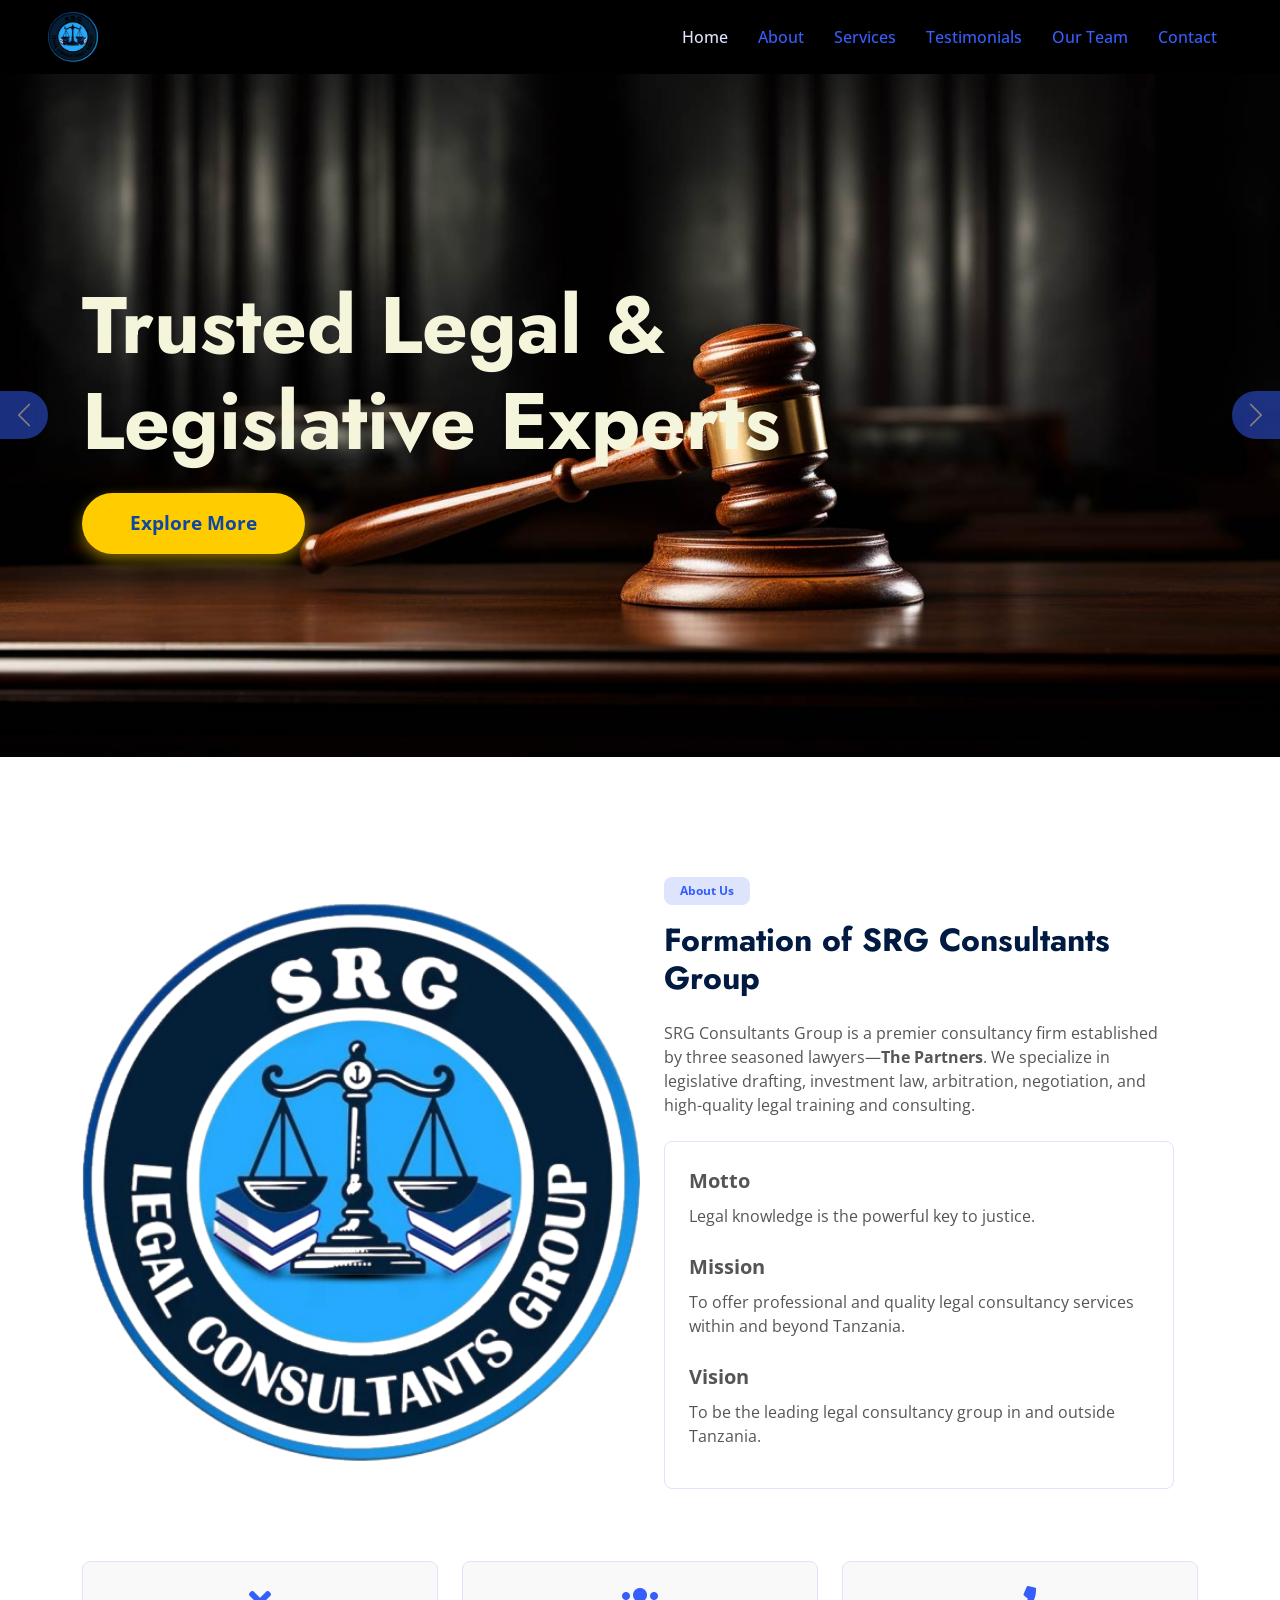
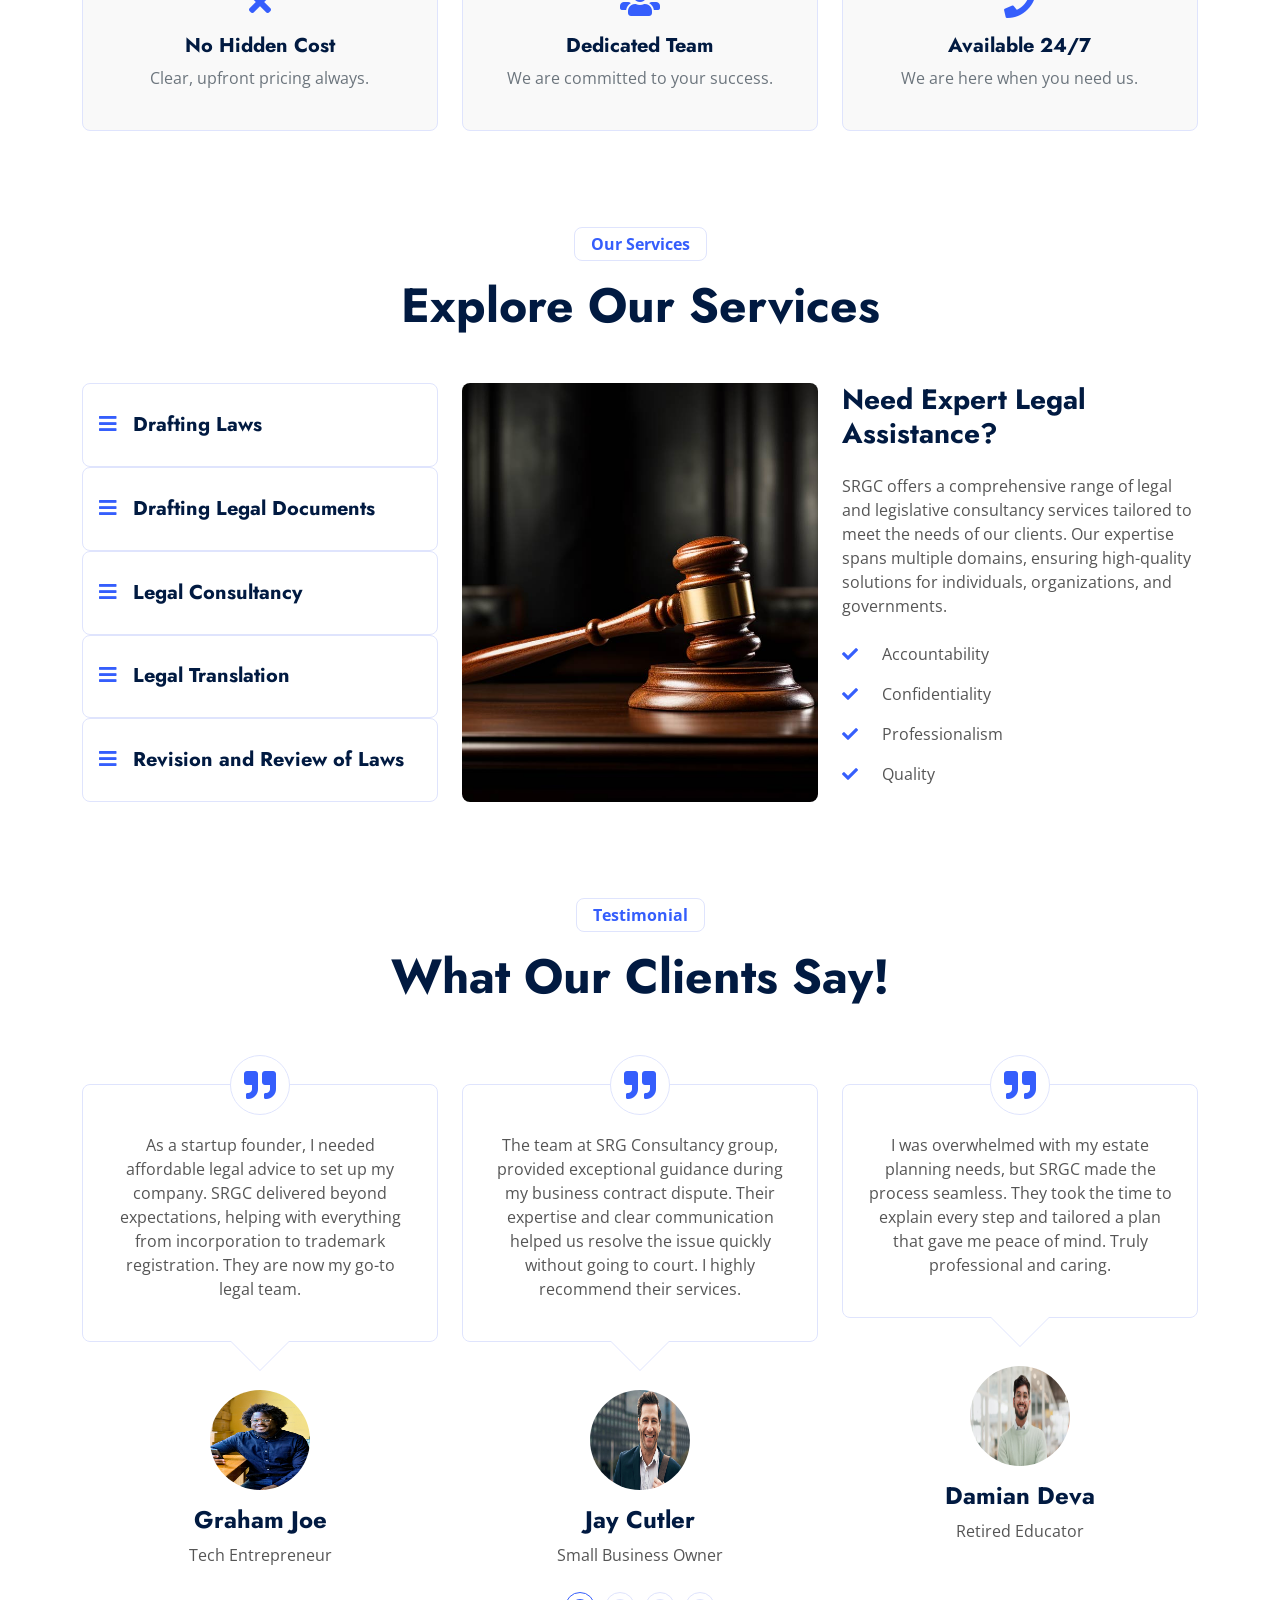
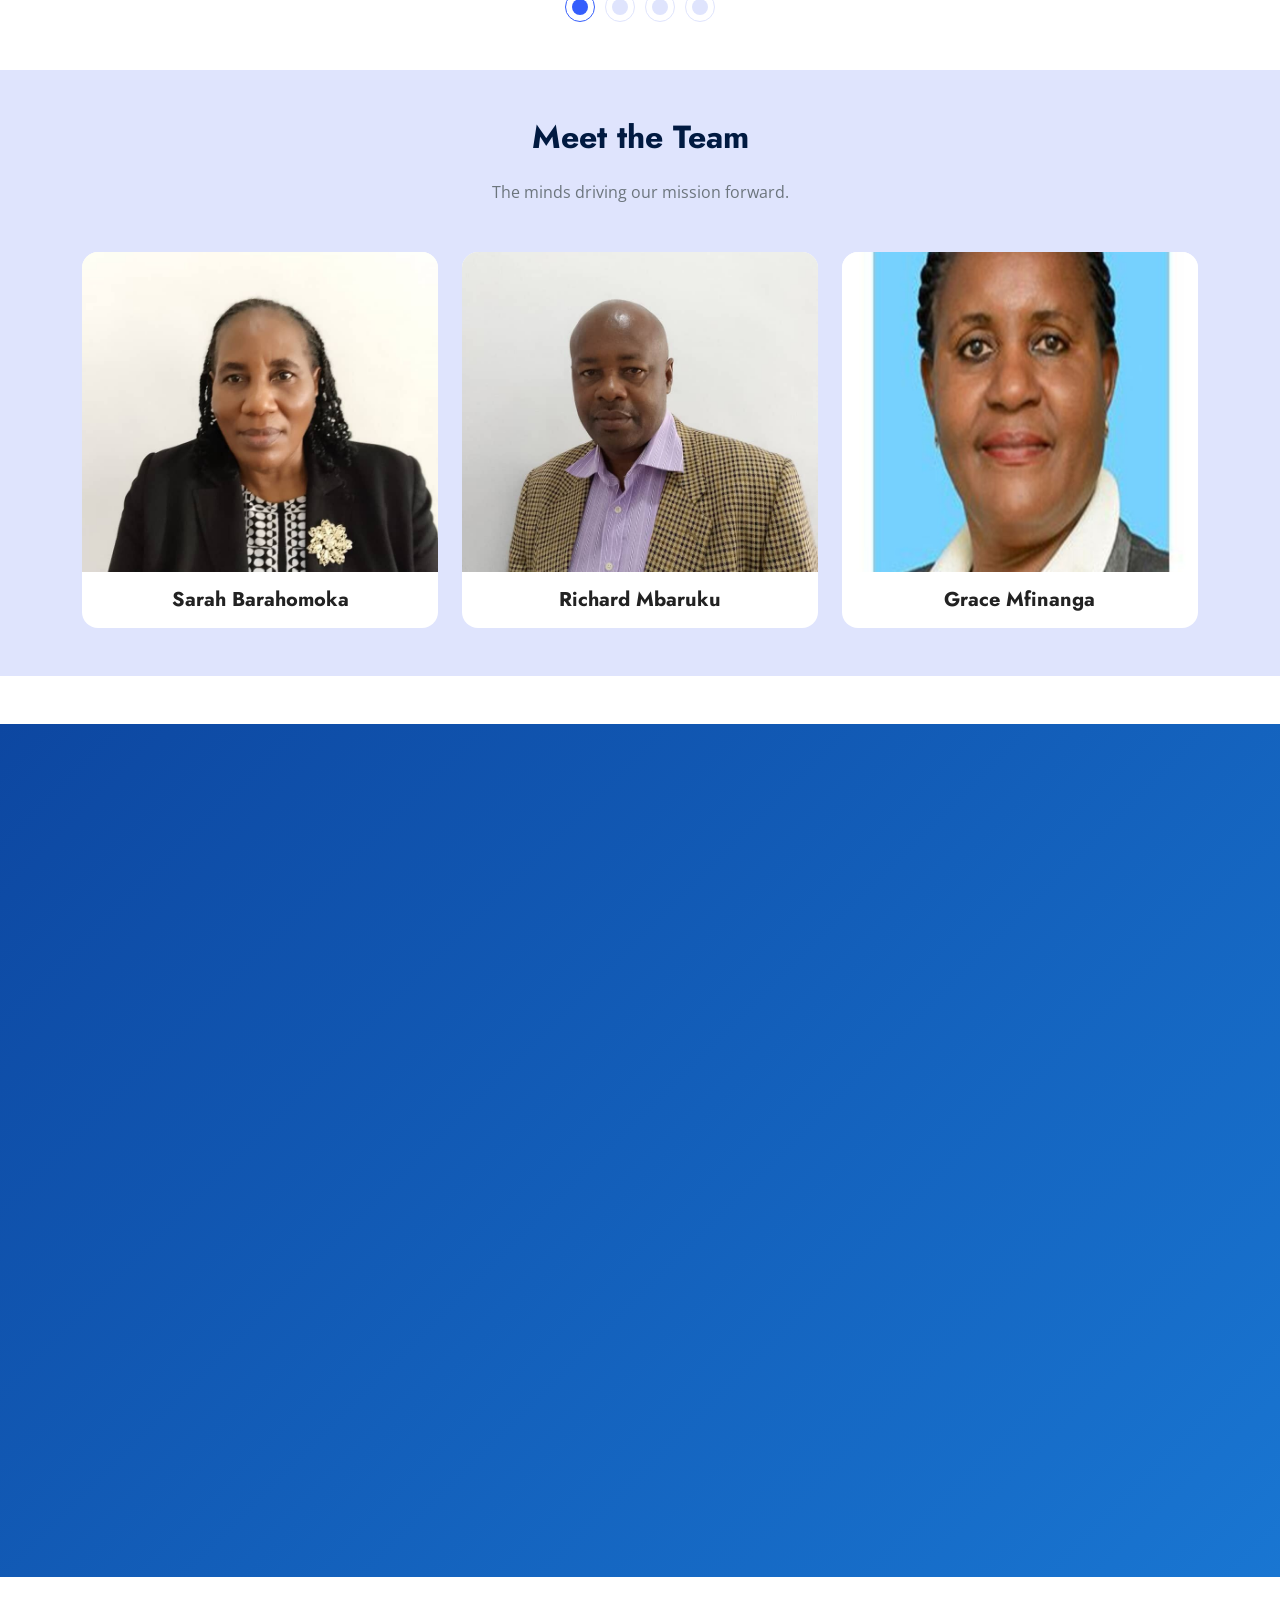
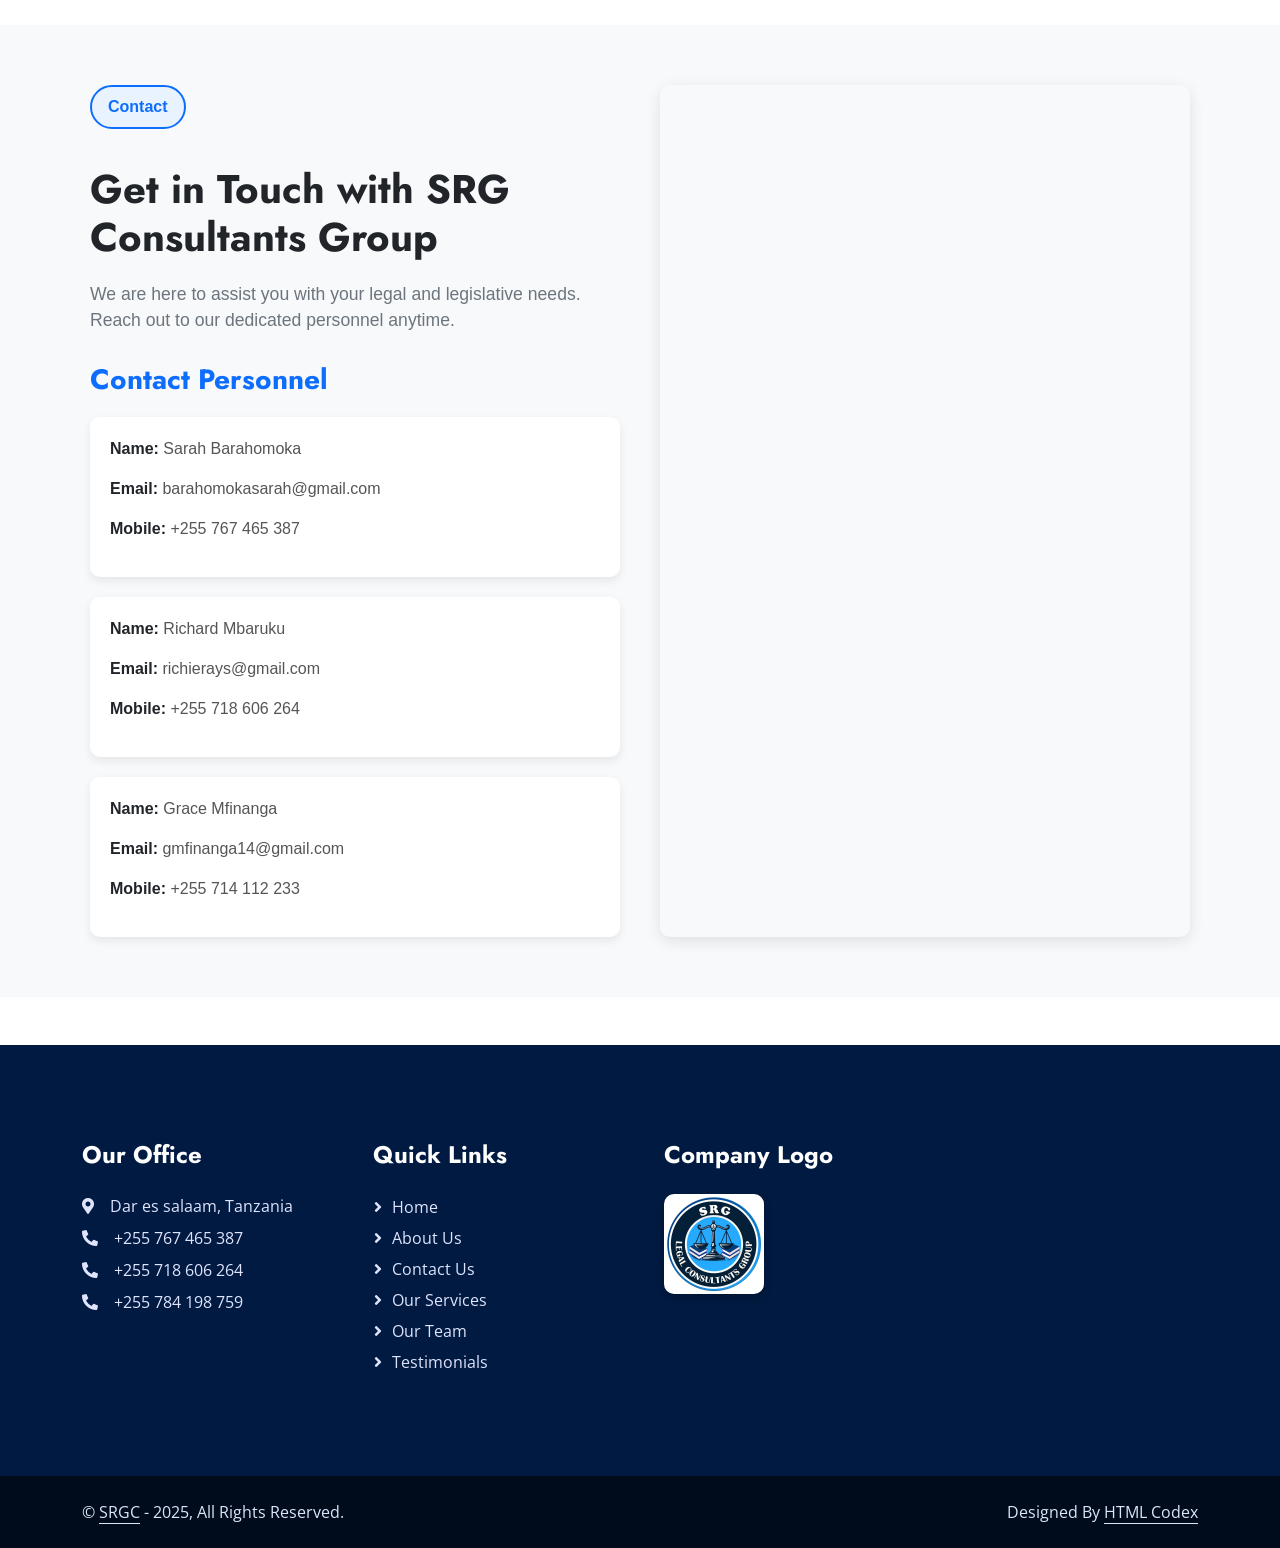
<file: index.html>
<!DOCTYPE html>
<html lang="en">

<head>
    <meta charset="utf-8">
    <title>SRGC</title>
    <meta content="width=device-width, initial-scale=1.0" name="viewport">
    <meta content="" name="keywords">
    <meta content="" name="description">

    <!-- Favicon -->
    <link href="img/favicon.ico" rel="icon">

    <!-- Google Web Fonts -->
    <link rel="preconnect" href="https://fonts.googleapis.com">
    <link rel="preconnect" href="https://fonts.gstatic.com" crossorigin>
    <link
        href="https://fonts.googleapis.com/css2?family=Jost:wght@500;600;700&family=Open+Sans:wght@400;500&display=swap"
        rel="stylesheet">

    <!-- Icon Font Stylesheet -->
    <link href="https://cdnjs.cloudflare.com/ajax/libs/font-awesome/5.10.0/css/all.min.css" rel="stylesheet">
    <link href="https://cdn.jsdelivr.net/npm/bootstrap-icons@1.4.1/font/bootstrap-icons.css" rel="stylesheet">

    <!-- Libraries Stylesheet -->
    <link href="lib/animate/animate.min.css" rel="stylesheet">
    <link href="lib/owlcarousel/assets/owl.carousel.min.css" rel="stylesheet">

    <!-- Customized Bootstrap Stylesheet -->
    <link href="css/bootstrap.min.css" rel="stylesheet">
    <script src="https://cdn.jsdelivr.net/npm/bootstrap@5.3.3/dist/js/bootstrap.bundle.min.js"></script>
    <script src="https://code.jquery.com/jquery-3.6.0.min.js"></script>

    <!-- Template Stylesheet -->
    <link href="css/style.css" rel="stylesheet">
</head>

<body>
    <!-- Spinner Start -->
    <div id="spinner"
        class="show bg-white position-fixed translate-middle w-100 vh-100 top-50 start-50 d-flex align-items-center justify-content-center">
        <div class="spinner-border text-primary" role="status" style="width: 3rem; height: 3rem;"></div>
    </div>
    <!-- Spinner End -->

<!-- Navbar Start -->
<div class="container-fluid px-0 wow fadeIn" data-wow-delay="0.1s"></div>
    <nav class="navbar navbar-expand-lg navbar py-lg-0 px-lg-5 sticky-top">
        <a href="#home" class="navbar-brand ms-4 ms-lg-0">
            <img src="img/srg8-removebg-preview.png" alt="SRGC Logo" style="height: 50px;">
        </a>
        <button class="navbar-toggler me-4" type="button" data-bs-toggle="collapse" data-bs-target="#navbarCollapse" aria-label="Toggle navigation">
            <span class="navbar-toggler-icon"></span>
        </button>
        <div class="collapse navbar-collapse" id="navbarCollapse">
            <div class="navbar-nav ms-auto p-4 p-lg-0">
                <a href="#home" class="nav-item nav-link ">Home</a>
                <a href="#about" class="nav-item nav-link">About</a>
                <a href="#service" class="nav-item nav-link">Services</a>
                <a href="#testimonial" class="nav-item nav-link">Testimonials</a>
                <a href="#team" class="nav-item nav-link">Our Team</a>
                <a href="#contact" class="nav-item nav-link">Contact</a>
            </div>
        </div>
    </nav>
</div>
<!-- Navbar End -->

<!-- JS: Collapse menu on link click (mobile) + highlight active section -->
<script>
  document.addEventListener("DOMContentLoaded", function () {
    const navLinks = document.querySelectorAll('.nav-link');
    const navbarCollapse = document.querySelector('.navbar-collapse');

    // Collapse navbar on click (for mobile)
    navLinks.forEach(link => {
      link.addEventListener('click', () => {
        if (window.innerWidth < 992) {
          new bootstrap.Collapse(navbarCollapse).hide();
        }
      });
    });

    // Highlight current section
    const sections = document.querySelectorAll("section[id]");
    window.addEventListener("scroll", () => {
      let current = "";
      sections.forEach(section => {
        const sectionTop = section.offsetTop - 100;
        const sectionHeight = section.offsetHeight;
        if (pageYOffset >= sectionTop && pageYOffset < sectionTop + sectionHeight) {
          current = section.getAttribute("id");
        }
      });

      navLinks.forEach(link => {
        link.classList.remove("active");
        if (link.getAttribute("href") === `#${current}`) {
          link.classList.add("active");
        }
      });
    });
  });
</script>



    <!-- Carousel Start -->
     <section id="home">
    <div class="container-fluid p-0 mb-5 wow fadeIn" data-wow-delay="0.1s">
        <div id="header-carousel" class="carousel slide carousel-fade" data-bs-ride="carousel">
            <div class="carousel-inner">
                <div class="carousel-item active">
                    <img class="w-100" src="img/file2.jpg" alt="Image">
                    <div class="carousel-caption">
                        <div class="container">
                            <div class="row justify-content-start">
                                <div class="col-lg-8">
                                    <h1 class="display-1 mb-4 animated slideInDown" style="color: beige;">Trusted Legal & Legislative Experts
                                    </h1>
                                    <a href="index.html" class="btn btn-primary py-3 px-5 animated slideInDown">Explore More</a>
                                </div>
                            </div>
                        </div>
                    </div>
                </div>
                <div class="carousel-item">
                    <img class="w-100" src="img/file5.jpg" alt="Image">
                    <div class="carousel-caption">
                        <div class="container">
                            <div class="row justify-content-start">
                                <div class="col-lg-7">
                                    <h1 class="display-1 mb-4 animated slideInDown">Where Law Meets Strategy</h1>
                                    <a href="index.html" class="btn btn-primary py-3 px-5 animated slideInDown">Explore More</a>
                                </div>
                            </div>
                        </div>
                    </div>
                </div>
            </div>
            <button class="carousel-control-prev" type="button" data-bs-target="#header-carousel" data-bs-slide="prev">
                <span class="carousel-control-prev-icon" aria-hidden="true"></span>
                <span class="visually-hidden">Previous</span>
            </button>
            <button class="carousel-control-next" type="button" data-bs-target="#header-carousel" data-bs-slide="next">
                <span class="carousel-control-next-icon" aria-hidden="true"></span>
                <span class="visually-hidden">Next</span>
            </button>
        </div>
    </div>
     </section>
    <!-- Carousel End -->


   <section id="about" class="about-section py-5">
  <div class="container-xxl">
    <div class="container">
      <!-- Image + Text Row -->
      <div class="row g-0 align-items-center mb-5">
        <!-- Image Column -->
        <div class="col-lg-6">
          <img src="img/srg8-removebg-preview.png" alt="SRGC Logo" class="img-fluid w-100 h-100 object-fit-cover">
        </div>

        <!-- Text Column -->
        <div class="col-lg-6 p-4">
          <span class="badge bg-light text-primary px-3 py-2 mb-3">About Us</span>
          <h2 class="fw-bold mb-4">Formation of SRG Consultants Group</h2>
          <p class="mb-4">
            SRG Consultants Group is a premier consultancy firm established by three seasoned lawyers—<strong>The Partners</strong>. We specialize in legislative drafting, investment law, arbitration, negotiation, and high-quality legal training and consulting.
          </p>

          <!-- Normal List for Motto, Mission, Vision -->
          <div class="list-container border rounded-3 p-4 bg-light-subtle">
            <dl>
              <dt class="fw-semibold fs-5 mb-2">Motto</dt>
              <dd class="mb-4">Legal knowledge is the powerful key to justice.</dd>

              <dt class="fw-semibold fs-5 mb-2">Mission</dt>
              <dd class="mb-4">To offer professional and quality legal consultancy services within and beyond Tanzania.</dd>

              <dt class="fw-semibold fs-5 mb-2">Vision</dt>
              <dd class="mb-0">To be the leading legal consultancy group in and outside Tanzania.</dd>
            </dl>
          </div>
        </div>
      </div>

      <!-- Core Values -->
      <div class="row text-center g-4">
        <div class="col-md-4">
          <div class="value-box p-4 border rounded-3 h-100">
            <i class="fa fa-times fa-2x text-primary mb-3"></i>
            <h5 class="fw-bold">No Hidden Cost</h5>
            <p class="text-muted">Clear, upfront pricing always.</p>
          </div>
        </div>
        <div class="col-md-4">
          <div class="value-box p-4 border rounded-3 h-100">
            <i class="fa fa-users fa-2x text-primary mb-3"></i>
            <h5 class="fw-bold">Dedicated Team</h5>
            <p class="text-muted">We are committed to your success.</p>
          </div>
        </div>
        <div class="col-md-4">
          <div class="value-box p-4 border rounded-3 h-100">
            <i class="fa fa-phone fa-2x text-primary mb-3"></i>
            <h5 class="fw-bold">Available 24/7</h5>
            <p class="text-muted">We are here when you need us.</p>
          </div>
        </div>
      </div>
    </div>
  </div>
</section>


    <!-- Service Start -->
      <section id="service">
    <div class="container-xxl service py-5">
        <div class="container">
            <div class="text-center mx-auto wow fadeInUp max-width-600" data-wow-delay="0.1s">
                <p class="d-inline-block border rounded text-primary fw-semi-bold py-1 px-3">Our Services</p>
                <h1 class="display-5 mb-5">Explore Our Services</h1>
            </div>
            <div class="row g-4 wow fadeInUp" data-wow-delay="0.3s">
                <div class="col-lg-4">
                    <div class="nav nav-pills d-flex justify-content-between w-100 h-100 me-8">
                        <button class="nav-link w-100 d-flex align-items-center text-start border p-8 mb-8 active"
                            data-bs-toggle="pill" data-bs-target="#tab-pane-1" type="button">
                            <h5 class="m-0"><i class="fa fa-bars text-primary me-3"></i>Drafting Laws</h5>
                        </button>
                        <button class="nav-link w-100 d-flex align-items-center text-start border p-8 mb-8"
                            data-bs-toggle="pill" data-bs-target="#tab-pane-2" type="button">
                            <h5 class="m-0"><i class="fa fa-bars text-primary me-3"></i>Drafting Legal Documents</h5>
                        </button>
                        <button class="nav-link w-100 d-flex align-items-center text-start border p-8 mb-8"
                            data-bs-toggle="pill" data-bs-target="#tab-pane-3" type="button">
                            <h5 class="m-0"><i class="fa fa-bars text-primary me-3"></i>Legal Consultancy</h5>
                        </button>
                        <button class="nav-link w-100 d-flex align-items-center text-start border p-8 mb-8"
                            data-bs-toggle="pill" data-bs-target="#tab-pane-1" type="button">
                            <h5 class="m-0"><i class="fa fa-bars text-primary me-3"></i>Legal Translation</h5>
                        </button>
                        <button class="nav-link w-100 d-flex align-items-center text-start border p-8 mb-0"
                            data-bs-toggle="pill" data-bs-target="#tab-pane-2" type="button">
                            <h5 class="m-0"><i class="fa fa-bars text-primary me-3"></i>Revision and Review of Laws</h5>
                        </button>
                    </div>
                </div>
                <div class="col-lg-8">
                    <div class="tab-content w-100">
                        <div class="tab-pane fade show active" id="tab-pane-1">
                            <div class="row g-4">
                                <div class="col-md-6" style="min-height: 350px;">
                                    <div class="position-relative h-100">
                                        <img class="position-absolute rounded w-100 h-100" src="img/file2.jpg"
                                            style="object-fit: cover;" alt="">
                                    </div>
                                </div>
                                <div class="col-md-6">
                                    <h3 class="mb-4">Need Expert Legal Assistance?</h3>
                                    <p class="mb-4">SRGC offers a comprehensive range of legal and legislative consultancy services tailored to meet the needs of our clients. Our expertise spans multiple domains, ensuring high-quality solutions for individuals, organizations, and governments.</p>
                                    <p><i class="fa fa-check text-primary me-4"></i>Accountability</p>
                                    <p><i class="fa fa-check text-primary me-4"></i>Confidentiality</p>
                                    <p><i class="fa fa-check text-primary me-4"></i>Professionalism</p>
                                    <p><i class="fa fa-check text-primary me-4"></i>Quality</p>
                                </div>
                            </div>
                        </div>
                        <div class="tab-pane fade" id="tab-pane-2">
                            <div class="row g-4">
                                <div class="col-md-6" style="min-height: 350px;">
                                    <div class="position-relative h-100">
                                        <img class="position-absolute rounded w-100 h-100" src="img/file2.jpg"
                                            style="object-fit: cover;" alt="">
                                    </div>
                                </div>
                                <div class="col-md-6">
                                    <h3 class="mb-4">Competence of Our Staffs.</h3>
                                    <p class="mb-4">  With extensive training, seminars, workshops, and long-term experience in the Office of the Attorney General and other institutions, our Partners possess the skills to excel as legislative drafters, translators, revisers, advisors, and trainers. Their competence ensures top-quality service in every area of legal consultancy.</p>
                                    <p><i class="fa fa-check text-primary me-4"></i>Accountability</p>
                                    <p><i class="fa fa-check text-primary me-4"></i>Confidentiality</p>
                                    <p><i class="fa fa-check text-primary me-4"></i>Professionalism</p>
                                    <p><i class="fa fa-check text-primary me-4"></i>Quality</p>
                                </div>
                            </div>
                        </div>
                        <div class="tab-pane fade" id="tab-pane-3">
                            <div class="row g-4">
                                <div class="col-md-6" style="min-height: 350px;">
                                    <div class="position-relative h-100">
                                        <img class="position-absolute rounded w-100 h-100" src="img/file2.jpg"
                                            style="object-fit: cover;" alt="">
                                    </div>
                                </div>
                                <div class="col-md-6">
                                    <h3 class="mb-4">Expertise You Can Count On.</h3>
                                    <p class="mb-4">  Our Partners are former legislative drafting attorneys from the Office of the Attorney General, bringing decades of practical knowledge and expertise in legislative drafting, law revision, translations, and other legal matters. Having attended advanced training courses locally and internationally, they retired from public service with a wealth of experience and are now dedicated to delivering professional consultancy services.</p>
                                    <p><i class="fa fa-check text-primary me-4"></i>Accountability</p>
                                    <p><i class="fa fa-check text-primary me-4"></i>Confidentiality</p>
                                    <p><i class="fa fa-check text-primary me-4"></i>Professionalism</p>
                                    <p><i class="fa fa-check text-primary me-4"></i>Quality</p>
                                </div>
                            </div>
                        </div>
                    </div>
                </div>
            </div>
        </div>
    </div>
    </section>
    <!-- Service End -->
    

   <!-- Testimonial Start -->
     <section id="testimonial">
    <div class="container-xxl py-5">
        <div class="container">
            <div class="text-center mx-auto wow fadeInUp max-width-600" data-wow-delay="0.1s">
                <p class="d-inline-block border rounded text-primary fw-semi-bold py-1 px-3">Testimonial</p>
                <h1 class="display-5 mb-5">What Our Clients Say!</h1>
            </div>
            <div class="owl-carousel testimonial-carousel wow fadeInUp" data-wow-delay="0.3s">
                <div class="testimonial-item">
                    <div class="testimonial-text border rounded p-4 pt-5 mb-5">
                        <div class="btn-square bg-white border rounded-circle">
                            <i class="fa fa-quote-right fa-2x text-primary"></i>
                        </div>
                        The team at SRG Consultancy group, provided exceptional guidance during my business contract dispute. Their expertise and clear communication helped us resolve the issue quickly without going to court. I highly recommend their services.</p>
                    </div>
                    <img class="rounded-circle mb-3" src="img/people 4.jpg" alt="">
                    <h4>Jay Cutler</h4>
                    <span>Small Business Owner</span>
                </div>
                <div class="testimonial-item">
                    <div class="testimonial-text border rounded p-4 pt-5 mb-5">
                        <div class="btn-square bg-white border rounded-circle">
                            <i class="fa fa-quote-right fa-2x text-primary"></i>
                        </div>
                        I was overwhelmed with my estate planning needs, but SRGC made the process seamless. They took the time to explain every step and tailored a plan that gave me peace of mind. Truly professional and caring.</p>
                    </div>
                    <img class="rounded-circle mb-3" src="img/people 3.jpg" alt="">
                    <h4>Damian Deva</h4>
                    <span>Retired Educator</span>
                </div>
                <div class="testimonial-item">
                    <div class="testimonial-text border rounded p-4 pt-5 mb-5">
                        <div class="btn-square bg-white border rounded-circle">
                            <i class="fa fa-quote-right fa-2x text-primary"></i>
                        </div>
                        Thanks to SRGC, I successfully navigated a complex property dispute. Their attention to detail and strategic advice saved me time and money. I felt supported throughout the entire process.</p>
                    </div>
                    <img class="rounded-circle mb-3" src="img/people 2.jpg" alt="">
                    <h4>Charles Minjae</h4>
                    <span>Real Estate Investor</span>
                </div>
                <div class="testimonial-item">
                    <div class="testimonial-text border rounded p-4 pt-5 mb-5">
                        <div class="btn-square bg-white border rounded-circle">
                            <i class="fa fa-quote-right fa-2x text-primary"></i>
                        </div>
                        As a startup founder, I needed affordable legal advice to set up my company. SRGC delivered beyond expectations, helping with everything from incorporation to trademark registration. They are now my go-to legal team.</p>
                    </div>
                    <img class="rounded-circle mb-3" src="img/people.jpeg" alt="">
                    <h4>Graham Joe</h4>
                    <span>Tech Entrepreneur</span>
                </div>
            </div>
        </div>
    </div>
</section>
    <!-- Testimonial End -->


<!-- Team Start -->
 <section id="team">
<div class="container-xxl py-5 bg-light">
  <div class="container">
    <div class="text-center mx-auto wow fadeInUp" data-wow-delay="0.1s" style="max-width: 600px;">
      <h2 class="fw-bold mb-4">Meet the Team</h2>
      <p class="text-muted mb-5">The minds driving our mission forward.</p>
    </div>
    <div class="row g-4 justify-content-center">
      
      <div class="col-lg-4 col-md-6 wow fadeInUp" data-wow-delay="0.1s">
        <div class="team-card">
          <div class="image-wrapper">
            <img src="img/srg .jpg" alt="Sarah Barahomoka">
          </div>
          <div class="info">
            <h5>Sarah Barahomoka</h5>
          </div>
        </div>
      </div>

      <div class="col-lg-4 col-md-6 wow fadeInUp" data-wow-delay="0.3s">
        <div class="team-card">
          <div class="image-wrapper">
            <img src="img/srg 2.jpg" alt="Richard Mbaruku">
          </div>
          <div class="info">
            <h5>Richard Mbaruku</h5>
          </div>
        </div>
      </div>

      <div class="col-lg-4 col-md-6 wow fadeInUp" data-wow-delay="0.5s">
        <div class="team-card">
          <div class="image-wrapper">
            <img src="img/srg 3.jpg" alt="Grace Mfinanga">
          </div>
          <div class="info">
            <h5>Grace Mfinanga</h5>
          </div>
        </div>
      </div>
    </div>
  </div>
</div>
</section>
<!-- Team End -->


<!-- Contact Start -->
  <!-- Callback Start -->
   <section id="contact">
  <div class="container-fluid callback my-5 pt-5">
    <div class="container pt-5">
        <div class="row justify-content-center">
            <div class="col-lg-7">
                <div class="form-container wow fadeInUp" data-wow-delay="0.5s">
                    <div class="text-center mx-auto wow fadeInUp max-width-600" data-wow-delay="0.1s">
                        <h1 class="display-5 mb-5 callback-title">Request A Call-Back</h1>
                    </div>
                    <form id="callbackForm" novalidate>
                        <div class="row g-3 justify-content-center">
                            <div class="col-sm-6">
                                <div class="form-control">
                                    <input type="text" id="name" required placeholder="Enter your name" title="Name">
                                    
                                </div>
                                <small class="error" id="nameError">Please enter your name</small>
                            </div>
                            <div class="col-sm-6">
                                <div class="form-control">
                                    <input type="email" id="mail" required title="Email" placeholder="Enter your email">
                                    
                                </div>
                                <small class="error" id="mailError">Please enter a valid email</small>
                            </div>
                            <div class="col-sm-6">
                                <div class="form-control">
                                    <input type="text" id="mobile" title="Mobile" placeholder="Enter your mobile number">
                                </div>
                            </div>
                            <div class="col-sm-6">
                                <div class="form-control">
                                    <input type="text" id="subject" title="Subject" placeholder="Enter your subject">
                                   
                                </div>
                            </div>
                            <div class="col-12">
                                <div class="form-control">
                                    <textarea id="message" required title="Message" placeholder="Enter your message"></textarea>
                                   
                                </div>
                                <small class="error" id="messageError">Please enter a message</small>
                            </div>
                            <div class="col-12 button-group">
                                <button class="btn btn-primary" type="button" onclick="submitForm('email')">Send via Email</button>
                            </div>
                        </div>
                    </form>
                </div>
            </div>
        </div>
    </div>
</div>
<!-- Callback End -->

<div style="background-color: #f8f9fa; padding: 60px 0; font-family: 'Segoe UI', Tahoma, Geneva, Verdana, sans-serif;">
    <div style="max-width: 1140px; margin: auto; padding: 0 20px;">
        <div style="display: flex; flex-wrap: wrap; gap: 40px;">
            <!-- Contact Info Section -->
            <div style="flex: 1; min-width: 300px;">
                <p style="display: inline-block; border: 2px solid #0d6efd; color: #0d6efd; font-weight: bold; padding: 8px 16px; border-radius: 30px; background-color: #e9f2ff;">Contact</p>
                <h1 style="font-size: 2.5rem; color: #212529; margin: 20px 0;">Get in Touch with SRG Consultants Group</h1>
                <p style="color: #6c757d; font-size: 1.1rem;">We are here to assist you with your legal and legislative needs. Reach out to our dedicated personnel anytime.</p>

                <div style="margin-top: 30px;">
                    <h3 style="color: #0d6efd; margin-bottom: 20px;">Contact Personnel</h3>

                    <!-- Personnel Cards -->
                    <div style="background: white; padding: 20px; border-radius: 10px; box-shadow: 0 4px 10px rgba(0,0,0,0.08); margin-bottom: 20px;">
                        <p><strong style="color:#212529;">Name:</strong> Sarah Barahomoka</p>
                        <p><strong style="color:#212529;">Email:</strong> barahomokasarah@gmail.com</p>
                        <p><strong style="color:#212529;">Mobile:</strong> +255 767 465 387</p>
                    </div>

                    <div style="background: white; padding: 20px; border-radius: 10px; box-shadow: 0 4px 10px rgba(0,0,0,0.08); margin-bottom: 20px;">
                        <p><strong style="color:#212529;">Name:</strong> Richard Mbaruku</p>
                        <p><strong style="color:#212529;">Email:</strong> richierays@gmail.com</p>
                        <p><strong style="color:#212529;">Mobile:</strong> +255 718 606 264</p>
                    </div>

                    <div style="background: white; padding: 20px; border-radius: 10px; box-shadow: 0 4px 10px rgba(0,0,0,0.08);">
                        <p><strong style="color:#212529;">Name:</strong> Grace Mfinanga</p>
                        <p><strong style="color:#212529;">Email:</strong> gmfinanga14@gmail.com</p>
                        <p><strong style="color:#212529;">Mobile:</strong> +255 714 112 233</p>
                    </div>
                </div>
            </div>

            <!-- Google Map Section -->
            <div style="flex: 1; min-width: 300px;">
                <div style="height: 100%; min-height: 450px; border-radius: 10px; overflow: hidden; box-shadow: 0 4px 15px rgba(0,0,0,0.1);">
                    <iframe style="width: 100%; height: 100%; border: 0;" 
                        src="https://www.google.com/maps/embed?pb=!1m18!1m12!1m3!1d3960.8558214276454!2d39.24510901431879!3d-6.820050595066492!2m3!1f0!2f0!3f0!3m2!1i1024!2i768!4f13.1!3m3!1m2!1s0x185c4c63c28b792b%3A0xb62b8e5ab0ee8c49!2sMikocheni%2C%20Dar%20es%20Salaam%2C%20Tanzania!5e0!3m2!1sen!2stz!4v1717429012345!5m2!1sen!2stz"
                        allowfullscreen="" loading="lazy" referrerpolicy="no-referrer-when-downgrade"></iframe>
                </div>
            </div>
        </div>
    </div>
</div>
</section>
<!-- Contact End -->


    <!-- Footer Start -->
<div class="container-fluid bg-dark text-light footer mt-5 py-5 wow fadeIn" data-wow-delay="0.1s">
    <div class="container py-5">
        <div class="row g-5">
            <div class="col-lg-3 col-md-6">
                <h4 class="text-white mb-4">Our Office</h4>
                <p class="mb-2"><i class="fa fa-map-marker-alt me-3"></i>Dar es salaam, Tanzania</p>
                <p class="mb-2"><i class="fa fa-phone-alt me-3"></i>+255 767 465 387</p>
                <p class="mb-2"><i class="fa fa-phone-alt me-3"></i>+255 718 606 264</p>
                <p class="mb-2"><i class="fa fa-phone-alt me-3"></i>+255 784 198 759</p>
            </div>
            <div class="col-lg-3 col-md-6">
                <h4 class="text-white mb-4">Quick Links</h4>
                <a class="btn btn-link" href="#home">Home</a>
                <a class="btn btn-link" href="#about">About Us</a>
                <a class="btn btn-link" href="#contact">Contact Us</a>
                <a class="btn btn-link" href="#service">Our Services</a>
                 <a class="btn btn-link" href="#team">Our Team</a>
                <a class="btn btn-link" href="#testimonial">Testimonials</a>

                </div>
            <div class="col-lg-3 col-md-6">
                <h4 class="text-white mb-4">Company Logo</h4>
                <div class="logo-placeholder">
                    <img src="img/srg.jpg" alt="Company Logo" class="img-fluid" style="max-height: 100px; border-radius: 10px; box-shadow: 0 4px 8px rgba(0, 0, 0, 0.2); transition: transform 0.3s ease-in-out;" onmouseover="this.style.transform='scale(1.1)'" onmouseout="this.style.transform='scale(1)'">
                </div>
            </div>
        </div>
    </div>
</div>
<!-- Footer End -->

<!-- Copyright Start -->
<div class="container-fluid copyright py-4">
    <div class="container">
        <div class="row">
            <div class="col-md-6 text-center text-md-start mb-3 mb-md-0">
                © <a class="border-bottom" href="index.html">SRGC</a> - 2025, All Rights Reserved.
            </div>
            <div class="col-md-6 text-center text-md-end">
                <!--/*** This template is free as long as you keep the footer author’s credit link/attribution link/backlink. If you'd like to use the template without the footer author’s credit link/attribution link/backlink, you can purchase the Credit Removal License from "https://htmlcodex.com/credit-removal". Thank you for your support. ***/-->
                Designed By <a class="border-bottom" href="https://htmlcodex.com">HTML Codex</a>
            </div>
        </div>
    </div>
</div>
<!-- Copyright End -->


    <!-- JavaScript Libraries -->
    <script src="https://code.jquery.com/jquery-3.4.1.min.js"></script>
    <script src="https://cdn.jsdelivr.net/npm/bootstrap@5.0.0/dist/js/bootstrap.bundle.min.js"></script>
    <script src="lib/wow/wow.min.js"></script>
    <script src="lib/easing/easing.min.js"></script>
    <script src="lib/waypoints/waypoints.min.js"></script>
    <script src="lib/owlcarousel/owl.carousel.min.js"></script>
    <script src="lib/counterup/counterup.min.js"></script>

    <!-- Template Javascript -->
    <script src="js/main.js"></script>
    
</body>

</html>
</file>
<file: css/style.css>
/********** Template CSS **********/
:root {
    --primary: #355EFC;
    --secondary: #E93C05;
    --tertiary: #555555;
    --light: #DFE4FD;
    --dark: #011A41;
}

h1,
.h1,
h2,
.h2,
.fw-bold {
    font-weight: 700 !important;
}

h3,
.h3,
h4,
.h4,
.fw-medium {
    font-weight:700 !important;
}

h5,
.h5,
h6,
.h6,
.fw-semi-bold {
    font-weight: 700 !important;
}


/*** Spinner ***/
#spinner {
    opacity: 0;
    visibility: hidden;
    transition: opacity .5s ease-out, visibility 0s linear .5s;
    z-index: 99999;
}

#spinner.show {
    transition: opacity .5s ease-out, visibility 0s linear 0s;
    visibility: visible;
    opacity: 1;
}

/*** Button ***/
.btn {
    transition: .5s;
    font-weight: 500;
}

.btn-primary,
.btn-outline-primary:hover {
    color: var(--light);
}

.btn-square {
    width: 38px;
    height: 38px;
}

.btn-sm-square {
    width: 32px;
    height: 32px;
}

.btn-lg-square {
    width: 48px;
    height: 48px;
}

.btn-square,
.btn-sm-square,
.btn-lg-square {
    padding: 0;
    display: flex;
    align-items: center;
    justify-content: center;
    font-weight: normal;
}


/*** Navbar ***/
.fixed-top {
    position: static !important; /* or use 'relative' */
    transition: 0.5s;
}

.top-bar {
    height: 45px;
    border-bottom: 1px solid rgba(255, 255, 255, 0);
}

.navbar {
    background-color: #000 !important;
}

.navbar .dropdown-toggle::after {
    border: none;
    content: "\f107";
    font-family: "Font Awesome 5 Free";
    font-weight: 900;
    vertical-align: middle;
    margin-left: 8px;
}

.navbar-toggler-icon {
    background-image: url("data:image/svg+xml;charset=utf8,%3Csvg viewBox='0 0 30 30' xmlns='http://www.w3.org/2000/svg'%3E%3Cpath stroke='%23E93C05' stroke-width='2' stroke-linecap='round' stroke-miterlimit='10' d='M4 7h22M4 15h22M4 23h22'/%3E%3C/svg%3E");
}

.navbar .navbar-nav .nav-link {
    padding: 25px 15px;
    color: var(--primary);
    font-weight: 500;
    outline: none;
}

.navbar .navbar-nav .nav-link:hover,
.navbar .navbar-nav .nav-link.active {
    color: var(--light);
}

@media (max-width: 991.98px) {
    .navbar .navbar-nav {
        margin-top: 10px;
        border-top: 1px solid rgba(255, 255, 255, 0);
        background: #000 !important;
    }

    .navbar .navbar-nav .nav-link {
        padding: 10px 0;
    }
}

@media (min-width: 992px) {
    .navbar .nav-item .dropdown-menu {
        display: block;
        visibility: hidden;
        top: 100%;
        transform: rotateX(-75deg);
        transform-origin: 0% 0%;
        transition: .5s;
        opacity: 0;
    }

    .navbar .nav-item:hover .dropdown-menu {
        transform: rotateX(0deg);
        visibility: visible;
        transition: .5s;
        opacity: 1;
    }
}
/* Change navbar-nav when toggle is clicked (i.e., mobile menu is open) */
@media (max-width: 991.98px) {
    .navbar-collapse.show .navbar-nav {
        background: #616060 !important; /* set to black */
        border-top: 1px solid #ccc;
        padding: 10px;
    }

    .navbar-collapse.show .navbar-nav .nav-link {
        color: #011A41; /* example: dark blue text */
    }

    .navbar-collapse.show .navbar-nav .nav-link:hover {
        color: #E93C05; /* example: hover color */
    }
}


/*** Header ***/
.carousel-caption {
    top: 0;
    left: 0;
    right: 0;
    bottom: 0;
    display: flex;
    align-items: center;
    justify-content: center;
    text-align: start;
    z-index: 1;
}

.carousel-control-prev,
.carousel-control-next {
    width: 3rem;
}

.carousel-control-prev-icon,
.carousel-control-next-icon {
    width: 3rem;
    height: 3rem;
    background-color: var(--primary);
    border: 10px solid var(--primary);
}

.carousel-control-prev-icon {
    border-radius: 0 3rem 3rem 0;
}

.carousel-control-next-icon {
    border-radius: 3rem 0 0 3rem;
}

@media (max-width: 768px) {
    #header-carousel .carousel-item {
        position: relative;
        min-height: 450px;
    }
    
    #header-carousel .carousel-item img {
        position: absolute;
        width: 100%;
        height: 100%;
        object-fit: cover;
    }
}

.page-header {
    padding-top: 12rem;
    padding-bottom: 6rem;
    background: url(../img/file2.jpg) top left no-repeat;
    background-size: cover;
}

.page-header .breadcrumb-item,
.page-header .breadcrumb-item a {
    font-weight: 500;
}

.page-header .breadcrumb-item+.breadcrumb-item::before {
    color: var(--light);
}


/* About Section Enhancements */
.about-section img {
    object-fit: cover;
    height: 100%;
    border-radius: 0;
}

.tab-container .nav-link {
    color: #333;
    border: none;
    background: transparent;
    margin-right: 10px;
    transition: background 0.3s, color 0.3s;
}

.tab-container .nav-link.active {
    background: var(--primary);
    color: white;
    border-radius: 5px;
}

.tab-container .tab-pane {
    padding-top: 10px;
}

/* Remove image/text padding gap */
.about-section .col-lg-6 {
    padding-left: 0;
    padding-right: 0;
}

/* Core Value Cards */
.value-box {
    background: #f9f9f9;
    transition: transform 0.3s ease, box-shadow 0.3s ease;
}

.value-box:hover {
    transform: translateY(-5px);
    box-shadow: 0 8px 20px rgba(0, 0, 0, 0.1);
}


/*** Service ***/
.service .nav .nav-link {
    transition: .5s;
}

.service .nav .nav-link.active {
    border-color: var(--primary) !important;
    background: var(--primary);
}

.service .nav .nav-link.active h5 {
    color: #FFFFFF !important;
}

.service .nav .nav-link.active h5 i {
    color: #FFFFFF !important;
}


/*** Team ***/
.team-card {
  background: #fff;
  border-radius: 1rem;
  overflow: hidden;
  box-shadow: 0 0 0 transparent;
  transition: transform 0.4s ease, box-shadow 0.4s ease;
  cursor: pointer;
  text-align: center;
}

.team-card:hover {
  transform: translateY(-8px);
  box-shadow: 0 15px 35px rgba(0, 0, 0, 0.1);
}

.image-wrapper {
  overflow: hidden;
  height: 320px;
}

.image-wrapper img {
  width: 100%;
  height: 100%;
  object-fit: cover;
  transition: transform 0.5s ease;
}

.team-card:hover .image-wrapper img {
  transform: scale(1.05);
}

.team-card .info {
  padding: 1rem;
}

.team-card h5 {
  margin: 0;
  font-weight: 600;
  color: #222;
  transition: color 0.3s ease;
}

.team-card:hover h5 {
  color: #007bff;
}



/*** Testimonial ***/
.testimonial-item {
    position: relative;
    text-align: center;
    padding-top: 30px;
}

.testimonial-item .testimonial-text {
    position: relative;
    text-align: center;
}

.testimonial-item .testimonial-text .btn-square {
    position: absolute;
    width: 60px;
    height: 60px;
    top: -30px;
    left: 50%;
    transform: translateX(-50%);
}

.testimonial-item .testimonial-text::before {
    position: absolute;
    content: "";
    bottom: -60px;
    left: 50%;
    transform: translateX(-50%);
    border: 30px solid;
    border-color: var(--light) transparent transparent transparent;
}

.testimonial-item .testimonial-text::after {
    position: absolute;
    content: "";
    bottom: -59px;
    left: 50%;
    transform: translateX(-50%);
    border: 30px solid;
    border-color: #FFFFFF transparent transparent transparent;
}

.testimonial-carousel .owl-item img {
    margin: 0 auto;
    width: 100px;
    height: 100px;
}

.testimonial-carousel .owl-dots {
    margin-top: 25px;
    display: flex;
    align-items: flex-end;
    justify-content: center;
}

.testimonial-carousel .owl-dot {
    position: relative;
    display: inline-block;
    margin: 0 5px;
    width: 30px;
    height: 30px;
    border: 1px solid var(--light);
    border-radius: 30px;
    transition: .5s;
}

.testimonial-carousel .owl-dot::after {
    position: absolute;
    content: "";
    width: 16px;
    height: 16px;
    top: 6px;
    left: 6px;
    border-radius: 16px;
    background: var(--light);
    transition: .5s;
}

.testimonial-carousel .owl-dot.active {
    border-color: var(--primary);
}

.testimonial-carousel .owl-dot.active::after {
    background: var(--primary);
}


/*** Footer ***/
.footer .btn.btn-link {
    display: block;
    margin-bottom: 5px;
    padding: 0;
    text-align: left;
    color: var(--light);
    font-weight: normal;
    text-transform: capitalize;
    transition: .3s;
}

.footer .btn.btn-link::before {
    position: relative;
    content: "\f105";
    font-family: "Font Awesome 5 Free";
    font-weight: 900;
    margin-right: 10px;
}

.footer .btn.btn-link:hover {
    color: var(--primary);
    letter-spacing: 1px;
    box-shadow: none;
}

.copyright {
    color: var(--light);
    background: #000B1C;
}

.copyright a {
    color: var(--light);
}

.copyright a:hover {
    color: var(--primary);
}

/* Container */
.callback {
    background: linear-gradient(135deg, #0d47a1 0%, #1976d2 100%);
    padding: 60px 0;
    color: #fff;
    font-family: 'Segoe UI', Tahoma, Geneva, Verdana, sans-serif;
}

/* Form Container */
.form-container {
    background: rgba(255, 255, 255, 0.1);
    padding: 40px 30px;
    border-radius: 16px;
    box-shadow: 0 10px 40px rgba(0, 0, 0, 0.3);
    max-width: 600px;
    margin: 0 auto;
    -webkit-backdrop-filter: blur(8px);
    backdrop-filter: blur(8px);
    border: 1px solid rgba(255,255,255,0.2);
}

/* Title */
.form-container .text-center p {
    font-weight: 600;
    font-size: 1rem;
    letter-spacing: 2px;
    text-transform: uppercase;
    color: #ffcc00;
}

.form-container .text-center h1 {
    font-weight: 700;
    font-size: 2.75rem;
    margin-bottom: 40px;
    color: #000000;
    text-shadow: 0 0 8px rgba(255, 255, 255, 0.3);
}

/* Form Control */
.form-control {
    position: relative;
    margin-bottom: 40px;
    width: 100%;
}

.form-control input,
.form-control textarea {
    width: 100%;
    padding: 14px 12px;
    font-size: 18px;
    border: none;
    border-bottom: 3px solid rgba(255, 255, 255, 0.5);
    background: transparent;
    color: #fff;
    transition: border-color 0.3s ease;
    border-radius: 0;
    resize: none;
}

.form-control textarea {
    min-height: 120px;
    line-height: 1.5;
}

/* Focus & Valid */
.form-control input:focus,
.form-control input:valid,
.form-control textarea:focus,
.form-control textarea:valid {
    outline: none;
    border-bottom-color: #ffcc00;
}

/* Animated Floating Labels */
.form-control label {
    position: absolute;
    left: 12px;
    top: 14px;
    font-size: 18px;
    color: rgba(255, 255, 255, 0.6);
    pointer-events: none;
    -webkit-user-select: none;
    user-select: none;
    transition: all 0.3s cubic-bezier(0.4, 0, 0.2, 1);
    letter-spacing: 0.04em;
}

.form-control input:focus + label,
.form-control input:valid + label,
.form-control textarea:focus + label,
.form-control textarea:valid + label {
    top: -20px;
    font-size: 14px;
    color: #ffcc00;
    font-weight: 600;
    text-shadow: 0 0 5px #ffcc00;
}

/* Error Messages */
.error {
    color: #ff6b6b;
    font-size: 0.875rem;
    margin-top: -30px;
    margin-bottom: 20px;
    display: none;
}

/* Button Styles */
.button-group {
    display: flex;
    justify-content: center;
    margin-top: 20px;
}

.btn-primary {
    background: #ffcc00;
    color: #0d47a1;
    padding: 14px 30px;
    border: none;
    border-radius: 50px;
    font-weight: 700;
    font-size: 1.2rem;
    cursor: pointer;
    transition: background 0.3s ease;
    box-shadow: 0 6px 15px rgba(255, 204, 0, 0.5);
}

.btn-primary:hover {
    background: #e6b800;
    box-shadow: 0 8px 20px rgba(230, 184, 0, 0.7);
}

/* Responsive */
@media (max-width: 576px) {
    .form-container {
        padding: 30px 20px;
    }
    .btn-primary {
        width: 100%;
        padding: 14px 0;
        font-size: 1rem;
    }
}
</file>
